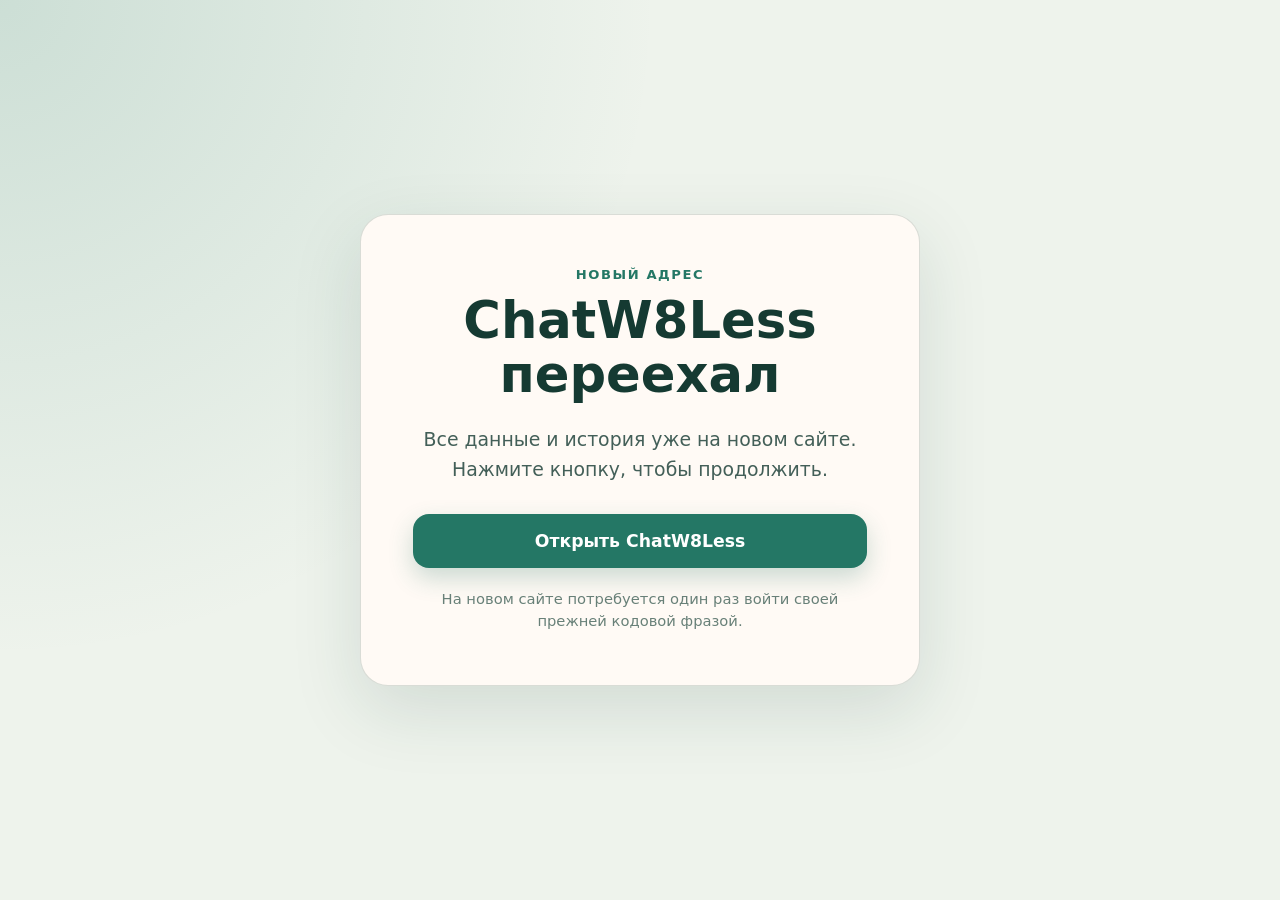
<file: templates/migration.html>
<!doctype html>
<html lang="ru">
<head>
  <meta charset="utf-8">
  <meta name="viewport" content="width=device-width, initial-scale=1">
  <meta name="robots" content="noindex">
  <title>ChatW8Less переехал</title>
  <style>
    :root {
      color-scheme: light;
      font-family: Inter, system-ui, -apple-system, BlinkMacSystemFont, "Segoe UI", sans-serif;
      color: #163d35;
      background: #eef3ec;
    }
    * {
      box-sizing: border-box;
    }
    body {
      min-height: 100vh;
      margin: 0;
      display: grid;
      place-items: center;
      padding: 24px;
      background:
        radial-gradient(circle at top left, rgba(51, 130, 111, 0.18), transparent 42%),
        #eef3ec;
    }
    main {
      width: min(100%, 560px);
      padding: clamp(28px, 7vw, 52px);
      text-align: center;
      background: #fffaf5;
      border: 1px solid rgba(22, 61, 53, 0.16);
      border-radius: 28px;
      box-shadow: 0 24px 70px rgba(22, 61, 53, 0.13);
    }
    .eyebrow {
      margin: 0 0 12px;
      color: #247765;
      font-size: 0.82rem;
      font-weight: 800;
      letter-spacing: 0.12em;
      text-transform: uppercase;
    }
    h1 {
      margin: 0;
      color: #153a32;
      font-size: clamp(2rem, 8vw, 3.2rem);
      line-height: 1.05;
    }
    .lead {
      margin: 22px 0 0;
      color: #435f58;
      font-size: clamp(1rem, 4vw, 1.18rem);
      line-height: 1.6;
    }
    .button {
      display: block;
      margin-top: 30px;
      padding: 17px 24px;
      color: white;
      background: #247765;
      border-radius: 16px;
      font-size: 1.08rem;
      font-weight: 750;
      text-decoration: none;
      box-shadow: 0 10px 24px rgba(36, 119, 101, 0.24);
      transition: transform 150ms ease, background 150ms ease;
    }
    .button:hover {
      background: #1c6556;
      transform: translateY(-1px);
    }
    .button:focus-visible {
      outline: 4px solid rgba(36, 119, 101, 0.25);
      outline-offset: 4px;
    }
    .note {
      margin: 20px 0 0;
      color: #688078;
      font-size: 0.92rem;
      line-height: 1.5;
    }
  </style>
</head>
<body>
  <main data-migration-page>
    <p class="eyebrow">Новый адрес</p>
    <h1>ChatW8Less переехал</h1>
    <p class="lead">
      Все данные и история уже на новом сайте. Нажмите кнопку, чтобы продолжить.
    </p>
    <a class="button" href="{{ target_url }}">Открыть ChatW8Less</a>
    <p class="note">
      На новом сайте потребуется один раз войти своей прежней кодовой фразой.
    </p>
  </main>
</body>
</html>
</file>
